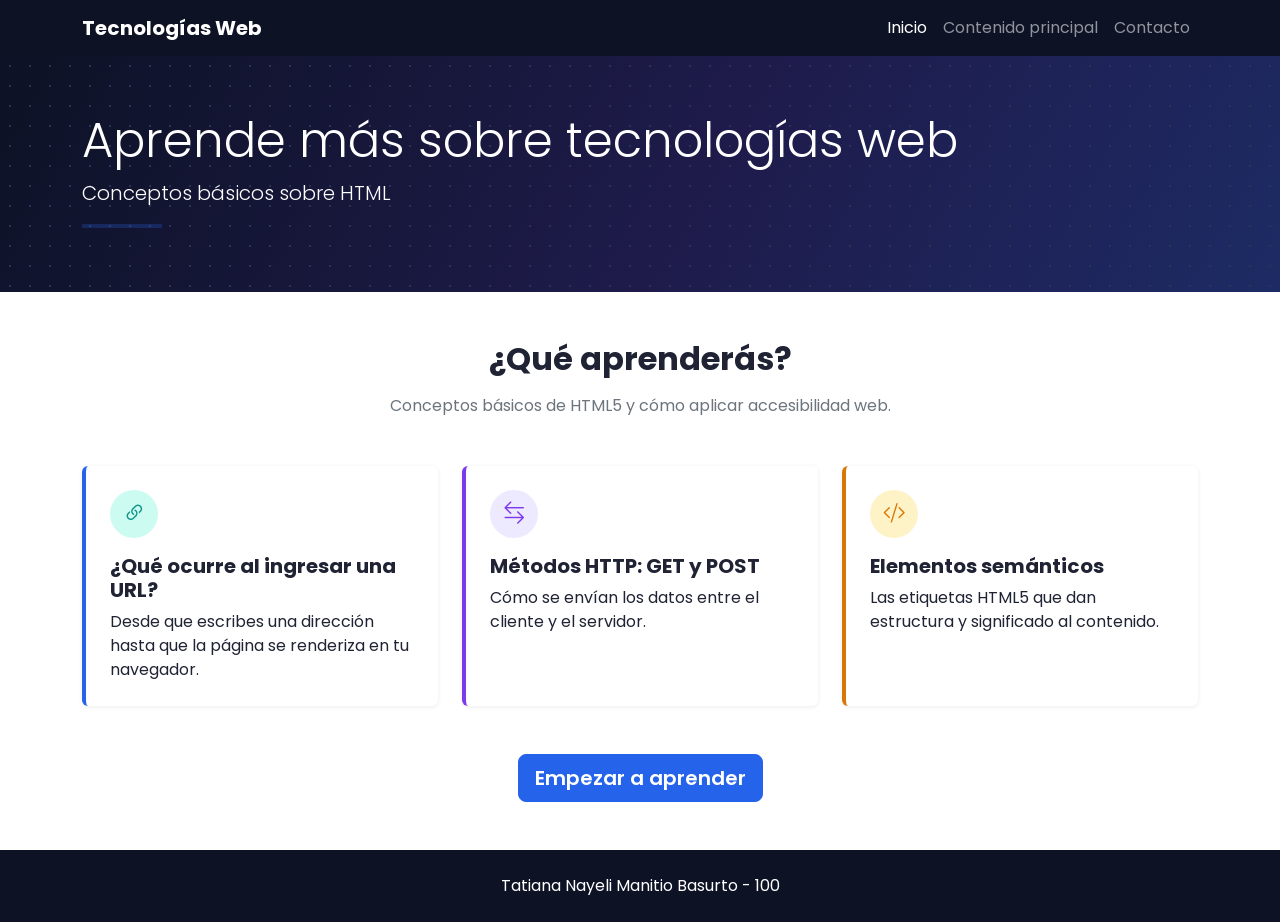
<file: index.html>
<!DOCTYPE html>
<html lang="es">
<head>
    <meta charset="UTF-8">
    <meta name="viewport" content="width=device-width, initial-scale=1.0">
    <title>Inicio </title>

    <!-- Bootstrap CSS -->
    <link href="https://cdn.jsdelivr.net/npm/bootstrap@5.3.3/dist/css/bootstrap.min.css" rel="stylesheet">
    <!-- Bootstrap Icons -->
    <link rel="stylesheet" href="https://cdn.jsdelivr.net/npm/bootstrap-icons@1.11.3/font/bootstrap-icons.css">
    <!-- Fuente -->
    <link href="https://fonts.googleapis.com/css2?family=Poppins:wght@400;600;700;800&display=swap" rel="stylesheet">
    <!-- Mis estilos CSS  -->
    <link rel="stylesheet" href="estilos/estilos.css">
</head>
<body>

    <!-- Navegación principal -->
    <nav class="navbar navbar-expand-lg navbar-dark custom-navbar sticky-top" aria-label="Menú Principal">
        <div class="container">
            <a class="navbar-brand" href="index.html">Tecnologías Web</a>
            <button class="navbar-toggler" type="button" data-bs-toggle="collapse" data-bs-target="#navMain" aria-controls="navMain" aria-expanded="false" aria-label="Abrir menú de navegación">
                <span class="navbar-toggler-icon"></span>
            </button>
            <div class="collapse navbar-collapse" id="navMain">
                <ul class="navbar-nav ms-auto">
                    <li class="nav-item"><a class="nav-link active" aria-current="page" href="index.html">Inicio</a></li>
                    <li class="nav-item"><a class="nav-link" href="pagina2.html">Contenido principal</a></li>
                    <li class="nav-item"><a class="nav-link" href="pagina3.html">Contacto</a></li>
                </ul>
            </div>
        </div>
    </nav>

    <!-- Encabezado / Hero -->
    <header class="page-hero">
        <div class="container">
            <h1 class="display-5">Aprende más sobre tecnologías web</h1>
            <p class="lead mb-0">Conceptos básicos sobre HTML</p>
            <hr class="accent-bar">
        </div>
    </header>

    <main>
        <section class="container my-5">
            <h2 class="fw-bold text-center mb-3">¿Qué aprenderás?</h2>
            <p class="text-center text-secondary mb-5">Conceptos básicos de HTML5 y cómo aplicar accesibilidad web.</p>

            <div class="row g-4">
                <div class="col-md-4">
                    <div class="content-card h-100 p-4">
                        <div class="icon-circle teal mb-3"><i class="bi bi-link-45deg" aria-hidden="true"></i></div>
                        <h3 class="h5 fw-bold">¿Qué ocurre al ingresar una URL?</h3>
                        <p class="mb-0">Desde que escribes una dirección hasta que la página se renderiza en tu navegador.</p>
                    </div>
                </div>
                <div class="col-md-4">
                    <div class="content-card border-purple h-100 p-4">
                        <div class="icon-circle purple mb-3"><i class="bi bi-arrow-left-right" aria-hidden="true"></i></div>
                        <h3 class="h5 fw-bold">Métodos HTTP: GET y POST</h3>
                        <p class="mb-0">Cómo se envían los datos entre el cliente y el servidor.</p>
                    </div>
                </div>
                <div class="col-md-4">
                    <div class="content-card border-amber h-100 p-4">
                        <div class="icon-circle amber mb-3"><i class="bi bi-code-slash" aria-hidden="true"></i></div>
                        <h3 class="h5 fw-bold">Elementos semánticos</h3>
                        <p class="mb-0">Las etiquetas HTML5 que dan estructura y significado al contenido.</p>
                    </div>
                </div>
            </div>

            <div class="text-center mt-5">
                <a href="pagina2.html" class="btn btn-brand btn-lg">Empezar a aprender</a>
            </div>
        </section>
    </main>

    <footer class="text-center py-4">
        <p class="mb-0">Tatiana Nayeli Manitio Basurto - 100</p>
    </footer>

    <!-- Bootstrap JS -->
    <script src="https://cdn.jsdelivr.net/npm/bootstrap@5.3.3/dist/js/bootstrap.bundle.min.js"></script>
</body>
</html>
</file>
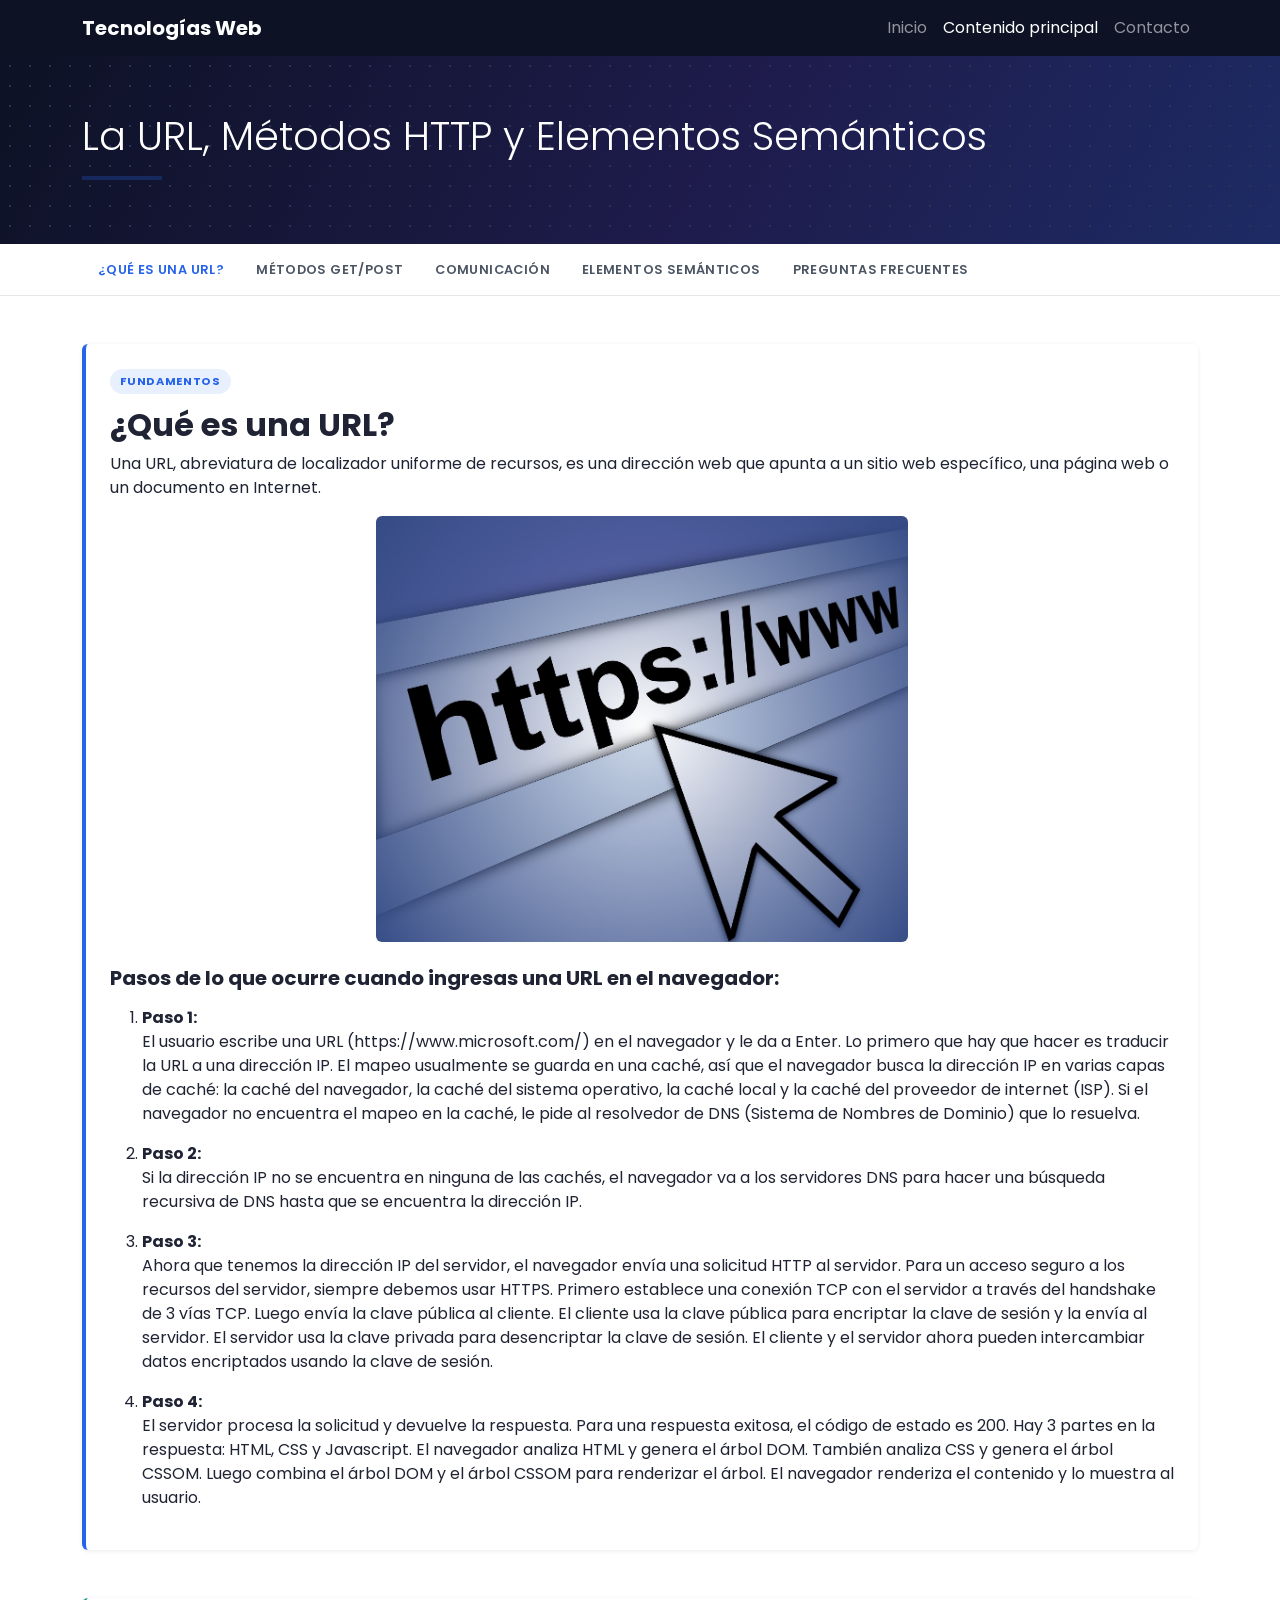
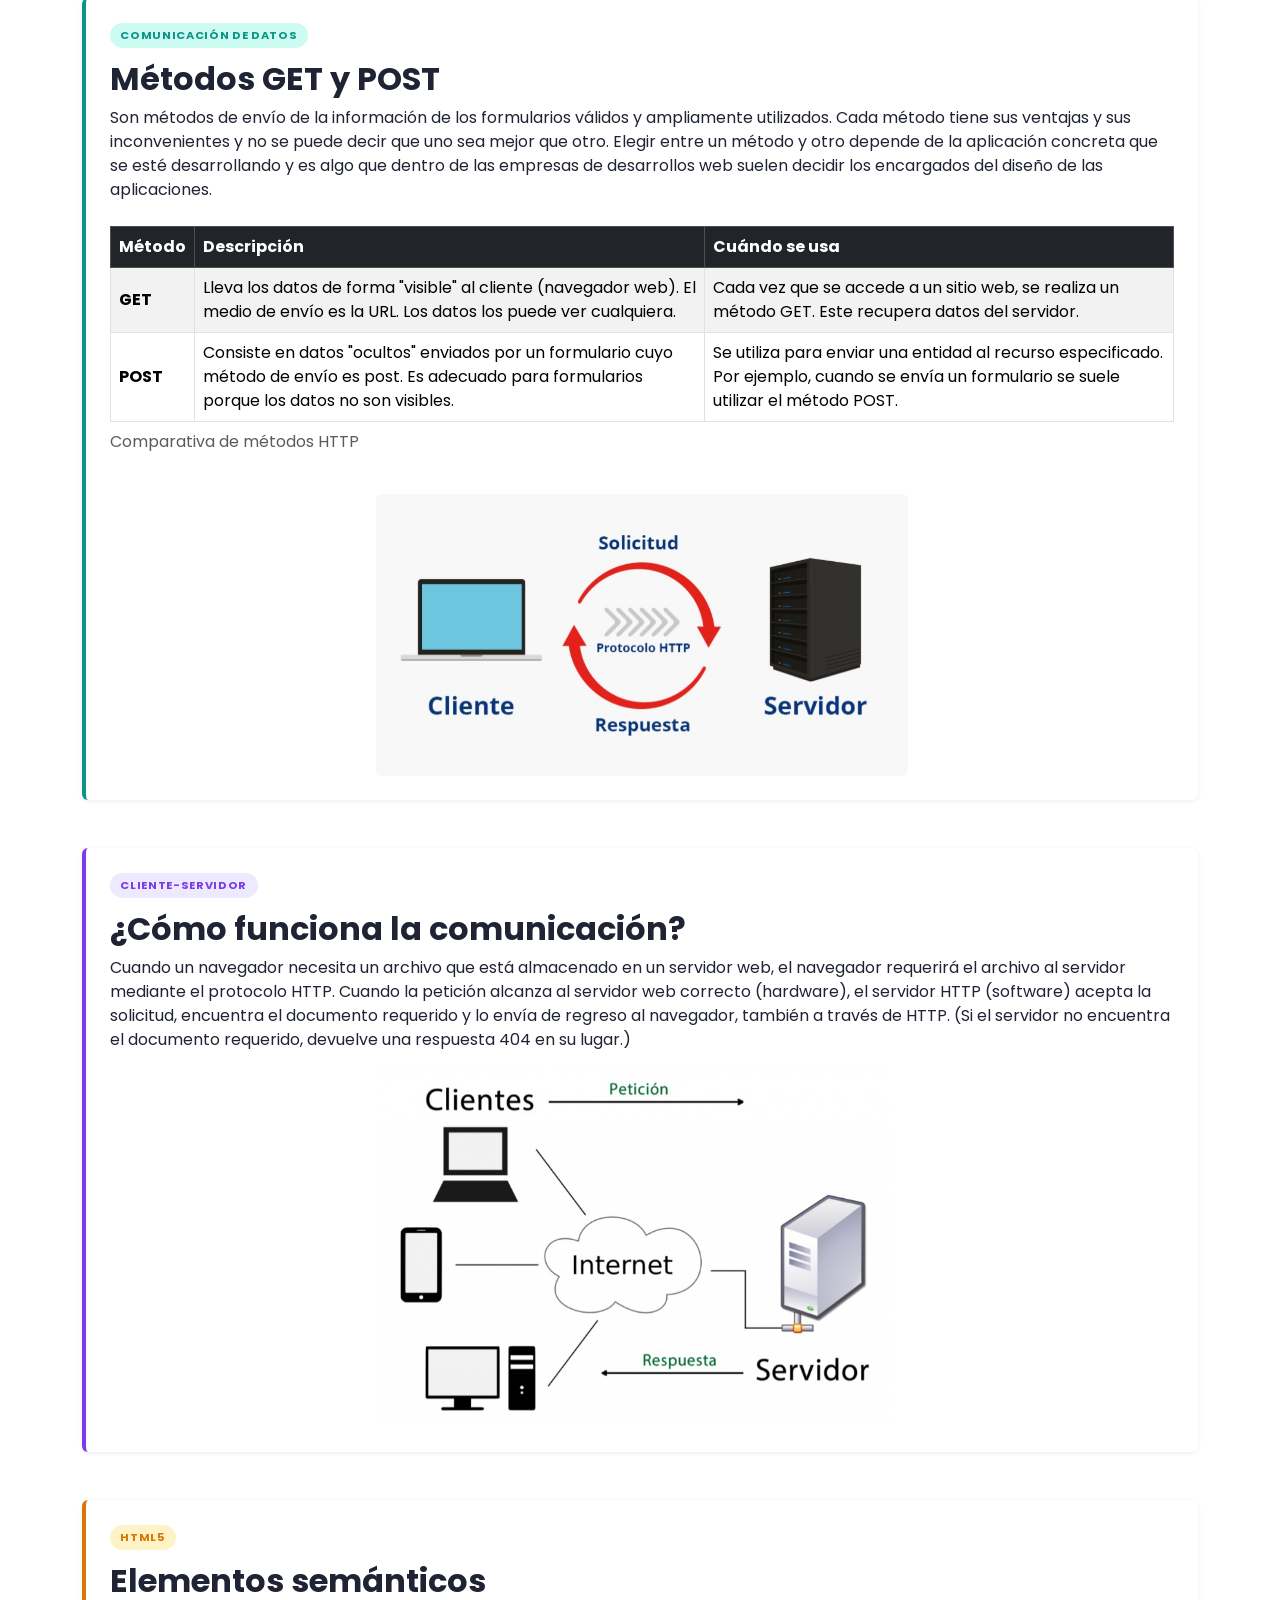
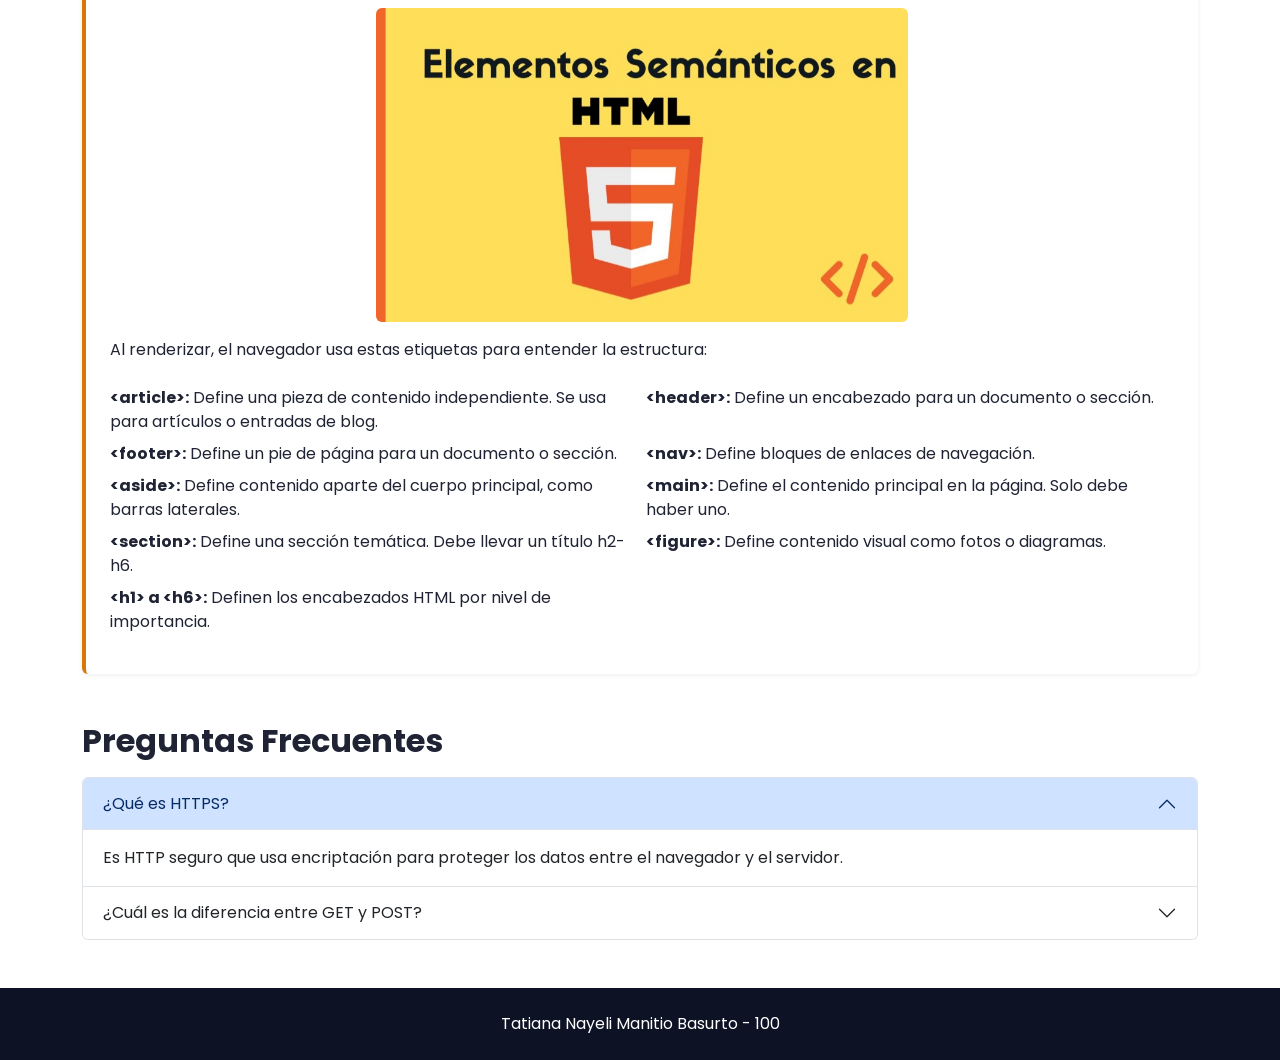
<file: pagina2.html>
<!DOCTYPE html>
<html lang="es">
<head>
    <meta charset="UTF-8">
    <meta name="viewport" content="width=device-width, initial-scale=1.0">
    <title>Contenido</title>

    <link href="https://cdn.jsdelivr.net/npm/bootstrap@5.3.3/dist/css/bootstrap.min.css" rel="stylesheet">
    <link href="https://fonts.googleapis.com/css2?family=Poppins:wght@400;600;700;800&display=swap" rel="stylesheet">
    <link rel="stylesheet" href="estilos/estilos.css">
</head>
<body>

    <nav class="navbar navbar-expand-lg navbar-dark custom-navbar sticky-top" aria-label="Menú Principal">
        <div class="container">
            <a class="navbar-brand" href="index.html">Tecnologías Web</a>
            <button class="navbar-toggler" type="button" data-bs-toggle="collapse" data-bs-target="#navMain" aria-controls="navMain" aria-expanded="false" aria-label="Abrir menú de navegación">
                <span class="navbar-toggler-icon"></span>
            </button>
            <div class="collapse navbar-collapse" id="navMain">
                <ul class="navbar-nav ms-auto">
                    <li class="nav-item"><a class="nav-link" href="index.html">Inicio</a></li>
                    <li class="nav-item"><a class="nav-link active" aria-current="page" href="pagina2.html">Contenido principal</a></li>
                    <li class="nav-item"><a class="nav-link" href="pagina3.html">Contacto</a></li>
                </ul>
            </div>
        </div>
    </nav>

    <header class="page-hero">
        <div class="container">
            <h1 class="display-6">La URL, Métodos HTTP y Elementos Semánticos</h1>
            <hr class="accent-bar">
        </div>
    </header>

    <nav class="subnav sticky-top py-2" aria-label="Secciones de la página">
        <div class="container">
            <ul class="nav flex-nowrap overflow-auto">
                <li class="nav-item"><a class="nav-link active" href="#url">¿Qué es una URL?</a></li>
                <li class="nav-item"><a class="nav-link" href="#metodos">Métodos GET/POST</a></li>
                <li class="nav-item"><a class="nav-link" href="#comunicacion">Comunicación</a></li>
                <li class="nav-item"><a class="nav-link" href="#semanticos">Elementos semánticos</a></li>
                <li class="nav-item"><a class="nav-link" href="#faq">Preguntas frecuentes</a></li>
            </ul>
        </div>
    </nav>

    <main class="container my-5">

        <section id="url" class="content-card p-4 mb-5">
            <span class="section-badge blue">Fundamentos</span>
            <h2 class="fw-bold">¿Qué es una URL?</h2>
            <p>Una URL, abreviatura de localizador uniforme de recursos, es una dirección web que apunta a un sitio web específico, una página web o un documento en Internet.</p>
            <img src="img/internet.jpg" alt="Ilustración de una dirección web en la barra del navegador" class="img-fluid img-content rounded my-3">

            <h3 class="h5 fw-bold mt-4">Pasos de lo que ocurre cuando ingresas una URL en el navegador:</h3>
            <ol class="mt-3">
                <li class="mb-3">
                    <strong>Paso 1:</strong>
                    <p class="mb-0">El usuario escribe una URL (https://www.microsoft.com/) en el navegador y le da a Enter. Lo primero que hay que hacer es traducir la URL a una dirección IP. El mapeo usualmente se guarda en una caché, así que el navegador busca la dirección IP en varias capas de caché: la caché del navegador, la caché del sistema operativo, la caché local y la caché del proveedor de internet (ISP). Si el navegador no encuentra el mapeo en la caché, le pide al resolvedor de DNS (Sistema de Nombres de Dominio) que lo resuelva.</p>
                </li>
                <li class="mb-3">
                    <strong>Paso 2:</strong>
                    <p class="mb-0">Si la dirección IP no se encuentra en ninguna de las cachés, el navegador va a los servidores DNS para hacer una búsqueda recursiva de DNS hasta que se encuentra la dirección IP.</p>
                </li>
                <li class="mb-3">
                    <strong>Paso 3:</strong>
                    <p class="mb-0">Ahora que tenemos la dirección IP del servidor, el navegador envía una solicitud HTTP al servidor. Para un acceso seguro a los recursos del servidor, siempre debemos usar HTTPS. Primero establece una conexión TCP con el servidor a través del handshake de 3 vías TCP. Luego envía la clave pública al cliente. El cliente usa la clave pública para encriptar la clave de sesión y la envía al servidor. El servidor usa la clave privada para desencriptar la clave de sesión. El cliente y el servidor ahora pueden intercambiar datos encriptados usando la clave de sesión.</p>
                </li>
                <li>
                    <strong>Paso 4:</strong>
                    <p class="mb-0">El servidor procesa la solicitud y devuelve la respuesta. Para una respuesta exitosa, el código de estado es 200. Hay 3 partes en la respuesta: HTML, CSS y Javascript. El navegador analiza HTML y genera el árbol DOM. También analiza CSS y genera el árbol CSSOM. Luego combina el árbol DOM y el árbol CSSOM para renderizar el árbol. El navegador renderiza el contenido y lo muestra al usuario.</p>
                </li>
            </ol>
        </section>

        <section id="metodos" class="content-card border-teal p-4 mb-5">
            <span class="section-badge teal">Comunicación de datos</span>
            <h2 class="fw-bold">Métodos GET y POST</h2>
            <p>Son métodos de envío de la información de los formularios válidos y ampliamente utilizados. Cada método tiene sus ventajas y sus inconvenientes y no se puede decir que uno sea mejor que otro. Elegir entre un método y otro depende de la aplicación concreta que se esté desarrollando y es algo que dentro de las empresas de desarrollos web suelen decidir los encargados del diseño de las aplicaciones.</p>

            <div class="table-responsive mt-4">
                <table class="table table-striped table-bordered align-middle">
                    <caption>Comparativa de métodos HTTP</caption>
                    <thead class="table-dark">
                        <tr>
                            <th scope="col">Método</th>
                            <th scope="col">Descripción</th>
                            <th scope="col">Cuándo se usa</th>
                        </tr>
                    </thead>
                    <tbody>
                        <tr>
                            <th scope="row">GET</th>
                            <td>Lleva los datos de forma "visible" al cliente (navegador web). El medio de envío es la URL. Los datos los puede ver cualquiera.</td>
                            <td>Cada vez que se accede a un sitio web, se realiza un método GET. Este recupera datos del servidor.</td>
                        </tr>
                        <tr>
                            <th scope="row">POST</th>
                            <td>Consiste en datos "ocultos" enviados por un formulario cuyo método de envío es post. Es adecuado para formularios porque los datos no son visibles.</td>
                            <td>Se utiliza para enviar una entidad al recurso especificado. Por ejemplo, cuando se envía un formulario se suele utilizar el método POST.</td>
                        </tr>
                    </tbody>
                </table>
            </div>
            <img src="img/solicitudhttp.jpg" alt="Diagrama de una solicitud HTTP" class="img-fluid img-content rounded mt-3">
        </section>

        <section id="comunicacion" class="content-card border-purple p-4 mb-5">
            <span class="section-badge purple">Cliente-Servidor</span>
            <h2 class="fw-bold">¿Cómo funciona la comunicación?</h2>
            <p>Cuando un navegador necesita un archivo que está almacenado en un servidor web, el navegador requerirá el archivo al servidor mediante el protocolo HTTP. Cuando la petición alcanza al servidor web correcto (hardware), el servidor HTTP (software) acepta la solicitud, encuentra el documento requerido y lo envía de regreso al navegador, también a través de HTTP. (Si el servidor no encuentra el documento requerido, devuelve una respuesta 404 en su lugar.)</p>
            <img src="img/clienteservidor.jpg" alt="Flujo de comunicación entre cliente y servidor" class="img-fluid img-content rounded mt-3">
        </section>

        <section id="semanticos" class="content-card border-amber p-4 mb-5">
            <span class="section-badge amber">HTML5</span>
            <h2 class="fw-bold">Elementos semánticos</h2>
            <img src="img/elementosemanticos.jpg" alt="Diagrama de etiquetas semánticas en HTML5" class="img-fluid img-content rounded mb-3">
            <p>Al renderizar, el navegador usa estas etiquetas para entender la estructura:</p>
            <ul class="row row-cols-1 row-cols-md-2 g-2 list-unstyled mt-2">
                <li class="col"><strong>&lt;article&gt;:</strong> Define una pieza de contenido independiente. Se usa para artículos o entradas de blog.</li>
                <li class="col"><strong>&lt;header&gt;:</strong> Define un encabezado para un documento o sección.</li>
                <li class="col"><strong>&lt;footer&gt;:</strong> Define un pie de página para un documento o sección.</li>
                <li class="col"><strong>&lt;nav&gt;:</strong> Define bloques de enlaces de navegación.</li>
                <li class="col"><strong>&lt;aside&gt;:</strong> Define contenido aparte del cuerpo principal, como barras laterales.</li>
                <li class="col"><strong>&lt;main&gt;:</strong> Define el contenido principal en la página. Solo debe haber uno.</li>
                <li class="col"><strong>&lt;section&gt;:</strong> Define una sección temática. Debe llevar un título h2-h6.</li>
                <li class="col"><strong>&lt;figure&gt;:</strong> Define contenido visual como fotos o diagramas.</li>
                <li class="col"><strong>&lt;h1&gt; a &lt;h6&gt;:</strong> Definen los encabezados HTML por nivel de importancia.</li>
            </ul>
        </section>

        <!-- Sección FAQ con acordeón de Bootstrap -->
        <section id="faq" class="mb-5">
            <h2 class="fw-bold mb-3">Preguntas Frecuentes</h2>
            <div class="accordion" id="faqAccordion">
                <div class="accordion-item">
                    <h3 class="accordion-header" id="faqHeading1">
                        <button class="accordion-button" type="button" data-bs-toggle="collapse" data-bs-target="#faqCollapse1" aria-expanded="true" aria-controls="faqCollapse1">
                            ¿Qué es HTTPS?
                        </button>
                    </h3>
                    <div id="faqCollapse1" class="accordion-collapse collapse show" aria-labelledby="faqHeading1" data-bs-parent="#faqAccordion">
                        <div class="accordion-body">
                            Es HTTP seguro que usa encriptación para proteger los datos entre el navegador y el servidor.
                        </div>
                    </div>
                </div>
                <div class="accordion-item">
                    <h3 class="accordion-header" id="faqHeading2">
                        <button class="accordion-button collapsed" type="button" data-bs-toggle="collapse" data-bs-target="#faqCollapse2" aria-expanded="false" aria-controls="faqCollapse2">
                            ¿Cuál es la diferencia entre GET y POST?
                        </button>
                    </h3>
                    <div id="faqCollapse2" class="accordion-collapse collapse" aria-labelledby="faqHeading2" data-bs-parent="#faqAccordion">
                        <div class="accordion-body">
                            GET envía datos por la URL y son visibles, y POST envía datos ocultos en el cuerpo de la petición.
                        </div>
                    </div>
                </div>
            </div>
        </section>

    </main>

    <footer class="text-center py-4">
        <p class="mb-0">Tatiana Nayeli Manitio Basurto - 100</p>
    </footer>

    <script src="https://cdn.jsdelivr.net/npm/bootstrap@5.3.3/dist/js/bootstrap.bundle.min.js"></script>
</body>
</html>
</file>
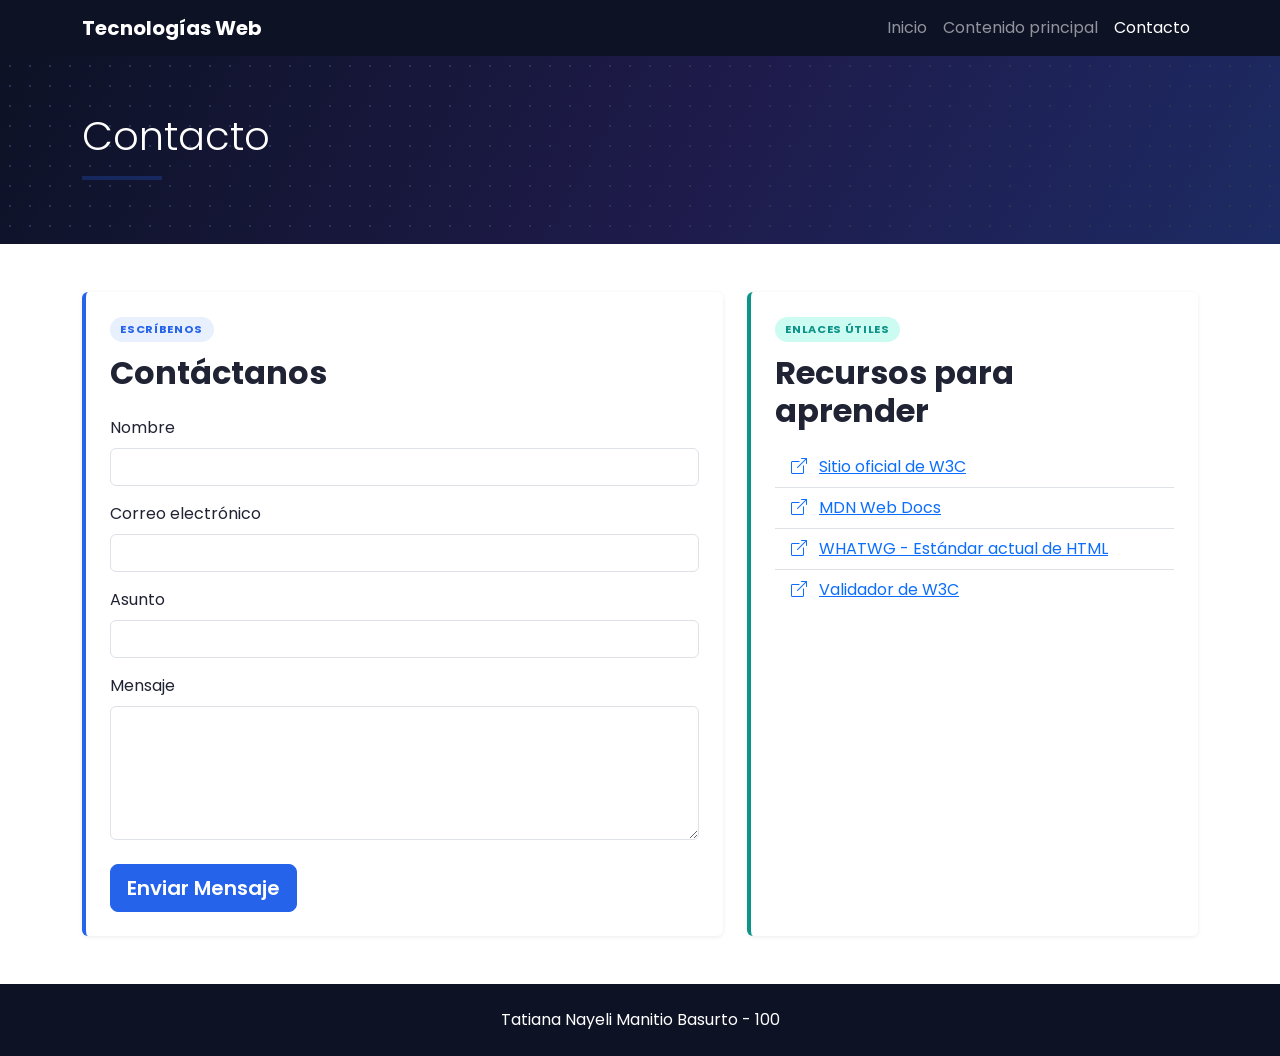
<file: pagina3.html>
<!DOCTYPE html>
<html lang="es">
<head>
    <meta charset="UTF-8">
    <meta name="viewport" content="width=device-width, initial-scale=1.0">
    <title>Contacto</title>

    <link href="https://cdn.jsdelivr.net/npm/bootstrap@5.3.3/dist/css/bootstrap.min.css" rel="stylesheet">
    <link rel="stylesheet" href="https://cdn.jsdelivr.net/npm/bootstrap-icons@1.11.3/font/bootstrap-icons.css">
    <link href="https://fonts.googleapis.com/css2?family=Poppins:wght@400;600;700;800&display=swap" rel="stylesheet">
    <link rel="stylesheet" href="estilos/estilos.css">
</head>
<body>

    <nav class="navbar navbar-expand-lg navbar-dark custom-navbar sticky-top" aria-label="Menú Principal">
        <div class="container">
            <a class="navbar-brand" href="index.html">Tecnologías Web</a>
            <button class="navbar-toggler" type="button" data-bs-toggle="collapse" data-bs-target="#navMain" aria-controls="navMain" aria-expanded="false" aria-label="Abrir menú de navegación">
                <span class="navbar-toggler-icon"></span>
            </button>
            <div class="collapse navbar-collapse" id="navMain">
                <ul class="navbar-nav ms-auto">
                    <li class="nav-item"><a class="nav-link" href="index.html">Inicio</a></li>
                    <li class="nav-item"><a class="nav-link" href="pagina2.html">Contenido principal</a></li>
                    <li class="nav-item"><a class="nav-link active" aria-current="page" href="pagina3.html">Contacto</a></li>
                </ul>
            </div>
        </div>
    </nav>

    <header class="page-hero">
        <div class="container">
            <h1 class="display-6">Contacto</h1>
            <hr class="accent-bar">
        </div>
    </header>

    <main class="container my-5">
        <div class="row g-4">

            <!-- Formulario -->
            <div class="col-lg-7">
                <section class="content-card p-4">
                    <span class="section-badge blue">Escríbenos</span>
                    <h2 class="fw-bold mb-4">Contáctanos</h2>
                    <form action="#" method="post" novalidate>

                        <div class="mb-3">
                            <label for="nombre" class="form-label">Nombre</label>
                            <input type="text" class="form-control" id="nombre" name="nombre" required>
                        </div>

                        <div class="mb-3">
                            <label for="correo" class="form-label">Correo electrónico</label>
                            <input type="email" class="form-control" id="correo" name="correo" required>
                        </div>

                        <div class="mb-3">
                            <label for="asunto" class="form-label">Asunto</label>
                            <input type="text" class="form-control" id="asunto" name="asunto">
                        </div>

                        <div class="mb-4">
                            <label for="mensaje" class="form-label">Mensaje</label>
                            <textarea class="form-control" id="mensaje" name="mensaje" rows="5" required></textarea>
                        </div>

                        <button type="submit" class="btn btn-brand btn-lg">Enviar Mensaje</button>

                    </form>
                </section>
            </div>

            <div class="col-lg-5">
                <aside class="content-card border-teal p-4 h-100">
                    <span class="section-badge teal">Enlaces útiles</span>
                    <h2 class="fw-bold mb-3">Recursos para aprender</h2>
                    <ul class="list-group list-group-flush">
                        <li class="list-group-item">
                            <i class="bi bi-box-arrow-up-right me-2 text-primary" aria-hidden="true"></i>
                            <a href="https://www.w3.org/" target="_blank" rel="noopener">Sitio oficial de W3C</a>
                        </li>
                        <li class="list-group-item">
                            <i class="bi bi-box-arrow-up-right me-2 text-primary" aria-hidden="true"></i>
                            <a href="https://developer.mozilla.org/es/docs/Learn_web_development" target="_blank" rel="noopener">MDN Web Docs</a>
                        </li>
                        <li class="list-group-item">
                            <i class="bi bi-box-arrow-up-right me-2 text-primary" aria-hidden="true"></i>
                            <a href="https://whatwg.org/" target="_blank" rel="noopener">WHATWG - Estándar actual de HTML</a>
                        </li>
                        <li class="list-group-item">
                            <i class="bi bi-box-arrow-up-right me-2 text-primary" aria-hidden="true"></i>
                            <a href="https://validator.w3.org/" target="_blank" rel="noopener">Validador de W3C</a>
                        </li>
                    </ul>
                </aside>
            </div>

        </div>
    </main>

    <footer class="text-center py-4">
        <p class="mb-0">Tatiana Nayeli Manitio Basurto - 100</p>
    </footer>

    <script src="https://cdn.jsdelivr.net/npm/bootstrap@5.3.3/dist/js/bootstrap.bundle.min.js"></script>
</body>
</html>
</file>
<file: estilos/estilos.css>
/* style.css — Estilos propios (sobre Bootstrap) */

:root {
  --color-dark: #0d1225;
  --color-dark-2: #161b33;
  --color-accent: #2563eb;
  --color-accent-light: #3b82f6;
  --color-text: #1f2333;

  /* Paleta complementaria */
  --color-teal: #0d9488;
  --color-teal-bg: #ccfbf1;
  --color-purple: #7c3aed;
  --color-purple-bg: #ede9fe;
  --color-amber: #d97706;
  --color-amber-bg: #fef3c7;
}

body {
  font-family: 'Poppins', sans-serif;
  color: var(--color-text);
}

h1, h2, h3, .navbar-brand {
  font-weight: 700;
}

/* Navbar principal */
.custom-navbar {
  background-color: var(--color-dark);
}

/* Hero / encabezado de página */
.page-hero {
  background-color: var(--color-dark);
  background-image:
    radial-gradient(circle, #2a3355 1px, transparent 1px),
    linear-gradient(120deg, #0d1225 0%, #1e1b4b 55%, #1d2b64 100%);
  background-size: 20px 20px, cover;
  color: #fff;
  padding: 3.5rem 0 3rem;
}

.accent-bar {
  width: 80px;
  height: 4px;
  background-color: var(--color-accent);
  margin-top: 1rem;
  border: none;
}

/* Sub-navegación (solo página de contenido) */
.subnav {
  background-color: #fff;
  border-bottom: 1px solid #e5e7eb;
}

.subnav .nav-link {
  color: #4b5563;
  font-weight: 600;
  font-size: 0.8rem;
  text-transform: uppercase;
  letter-spacing: 0.03em;
}

.subnav .nav-link.active,
.subnav .nav-link:hover {
  color: var(--color-accent);
}

/* Tarjetas de contenido - */
.content-card {
  border-left: 4px solid var(--color-accent);
  background-color: #fff;
  box-shadow: 0 1px 4px rgba(0, 0, 0, 0.08);
  border-radius: 0.375rem;
}

.icon-circle {
  width: 48px;
  height: 48px;
  border-radius: 50%;
  background-color: rgba(37, 99, 235, 0.1);
  color: var(--color-accent);
  display: flex;
  align-items: center;
  justify-content: center;
  font-size: 1.4rem;
}

.icon-circle.teal   { background-color: var(--color-teal-bg);   color: var(--color-teal); }
.icon-circle.purple { background-color: var(--color-purple-bg); color: var(--color-purple); }
.icon-circle.amber  { background-color: var(--color-amber-bg);  color: var(--color-amber); }

/* Tarjetas con borde de color alterno */
.content-card.border-teal   { border-left-color: var(--color-teal); }
.content-card.border-purple { border-left-color: var(--color-purple); }
.content-card.border-amber  { border-left-color: var(--color-amber); }

/* Insignia de sección (arriba de cada título) */
.section-badge {
  display: inline-block;
  font-size: 0.7rem;
  font-weight: 700;
  text-transform: uppercase;
  letter-spacing: 0.06em;
  padding: 0.25rem 0.65rem;
  border-radius: 50rem;
  margin-bottom: 0.75rem;
}
.section-badge.blue   { background-color: rgba(37,99,235,.1);  color: var(--color-accent); }
.section-badge.teal   { background-color: var(--color-teal-bg);   color: var(--color-teal); }
.section-badge.purple { background-color: var(--color-purple-bg); color: var(--color-purple); }
.section-badge.amber  { background-color: var(--color-amber-bg);  color: var(--color-amber); }

/* Footer */
footer {
  background-color: var(--color-dark);
  color: #fff;
}

footer a {
  color: #cbd5e1;
}

/*  Accesibilidad */
a:focus-visible,
button:focus-visible,
input:focus-visible,
textarea:focus-visible,
.nav-link:focus-visible {
  outline: 3px solid var(--color-accent-light);
  outline-offset: 2px;
}

/* Botón primario propio */
.btn-brand {
  background-color: var(--color-accent);
  border-color: var(--color-accent);
  color: #fff;
  font-weight: 600;
}

.btn-brand:hover,
.btn-brand:focus {
  background-color: #1d4ed8;
  border-color: #1d4ed8;
  color: #fff;
}

/* Regla para imágenes */
img {
  max-width: 100%;
  height: auto;
}

/* Imágenes de tamaño mediano, centradas*/
.img-content {
  display: block;
  max-width: 50%;
  margin-left: auto;
  margin-right: auto;
}

@media (max-width: 767px) {
  .img-content {
    max-width: 80%;
  }
}

.content-card {
  transition: transform 0.2s ease, box-shadow 0.2s ease;
}

.content-card:hover {
  transform: translateY(-4px);
  box-shadow: 0 6px 14px rgba(0, 0, 0, 0.12);
}
</file>
